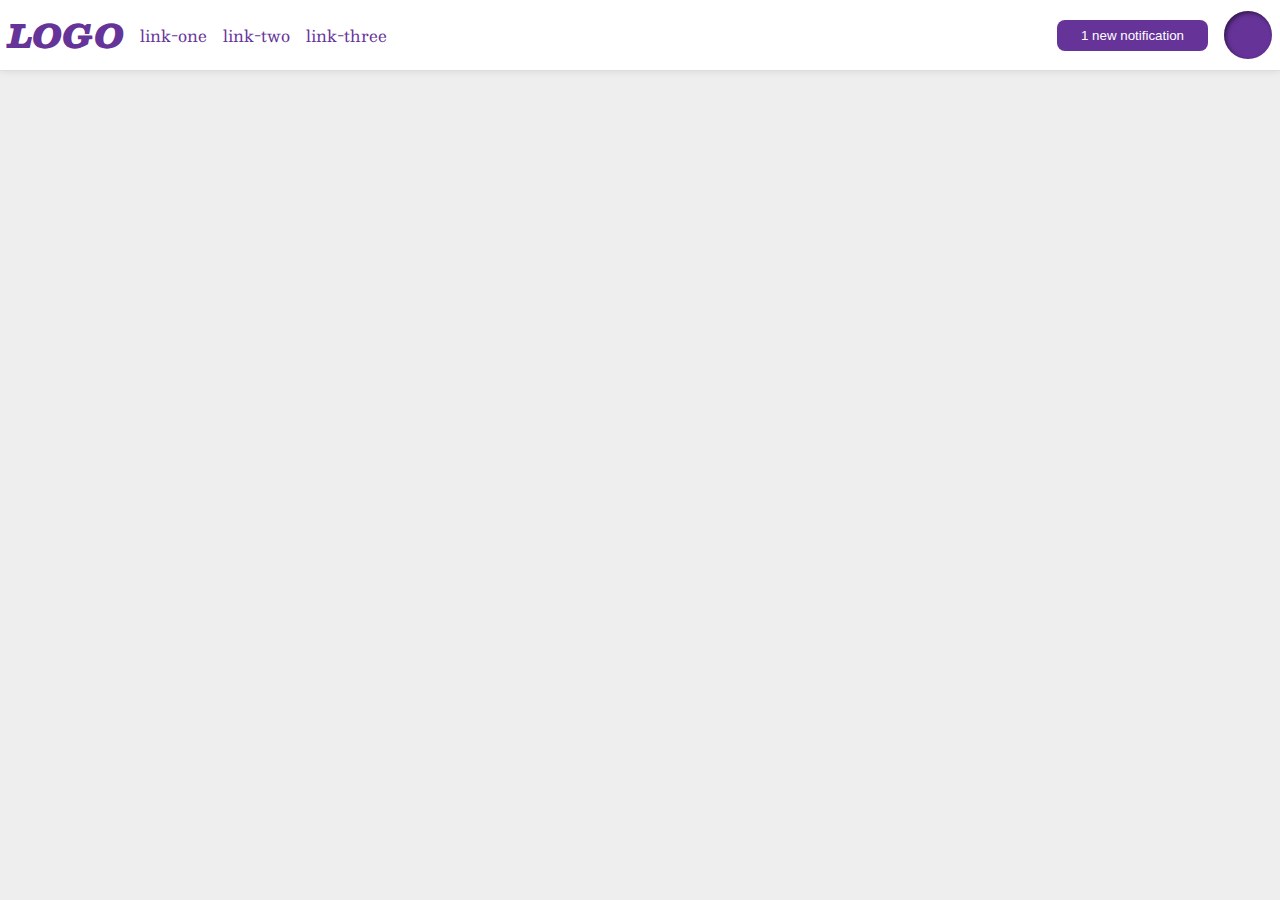
<file: flex/03-flex-header-2/index.html>
<!DOCTYPE html>
<html lang="en">
  <head>
    <meta charset="UTF-8" />
    <meta http-equiv="X-UA-Compatible" content="IE=edge" />
    <meta name="viewport" content="width=device-width, initial-scale=1.0" />
    <title>Flex Header 2</title>
    <link rel="stylesheet" href="style.css" />
  </head>
  <body>
    <div class="header">
      <div class="left">
        <div class="logo">LOGO</div>
        <ul class="links">
          <li><a href="https://google.com">link-one</a></li>
          <li><a href="https://google.com">link-two</a></li>
          <li><a href="https://google.com">link-three</a></li>
        </ul>
      </div>
      <div class="right">
        <button class="notifications">1 new notification</button>
        <div class="profile-image"></div>
      </div>
    </div>
  </body>
</html>
</file>
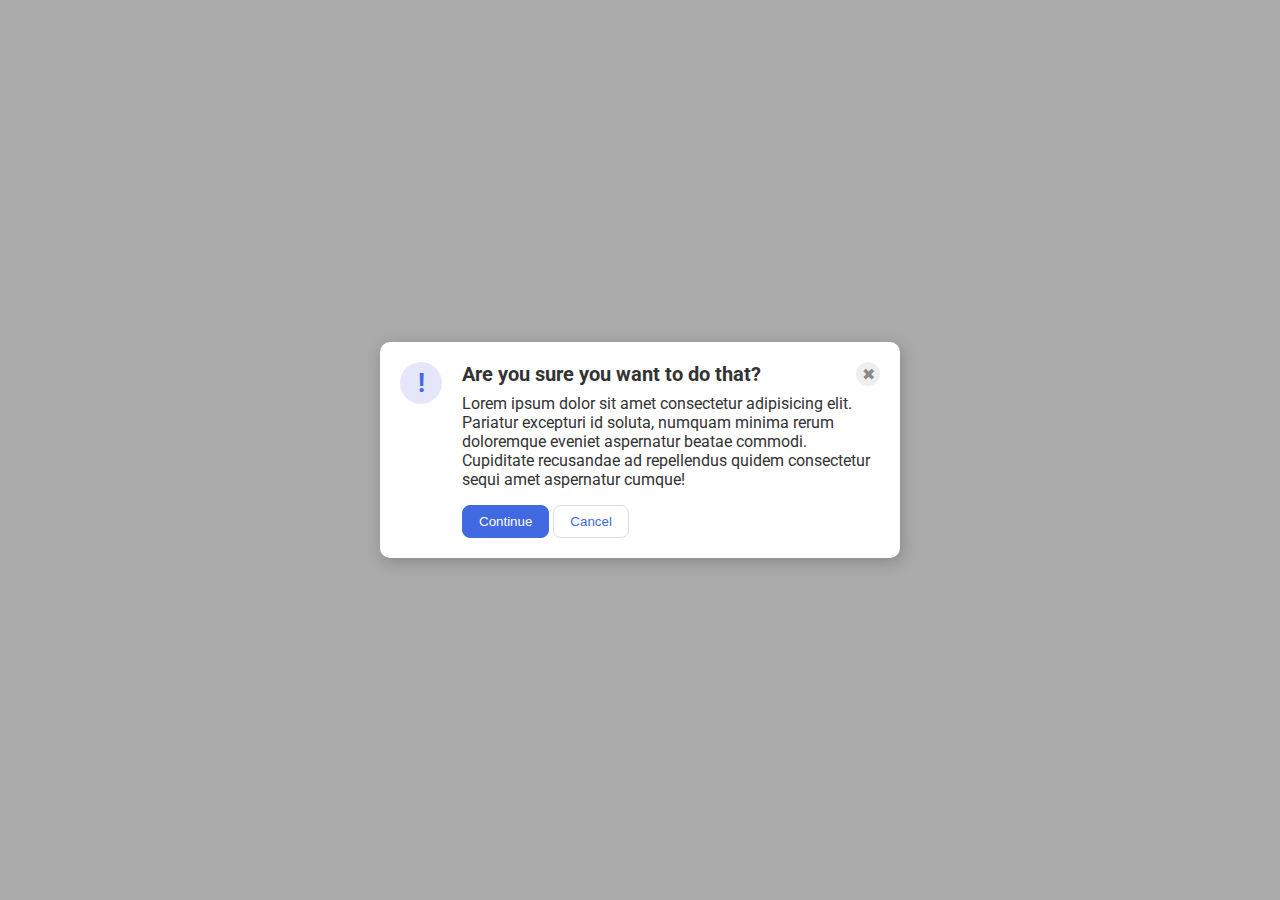
<file: flex/05-flex-modal/index.html>
<!DOCTYPE html>
<html lang="en">
  <head>
    <meta charset="UTF-8" />
    <meta http-equiv="X-UA-Compatible" content="IE=edge" />
    <meta name="viewport" content="width=device-width, initial-scale=1.0" />
    <link rel="stylesheet" href="style.css" />
    <title>Modal</title>
  </head>
  <body>
    <div class="modal">
      <div class="icon">!</div>
      <div class="container">
        <div class="header">
          Are you sure you want to do that?
          <button class="close-button">✖</button>
        </div>

        <div class="text">
          Lorem ipsum dolor sit amet consectetur adipisicing elit. Pariatur
          excepturi id soluta, numquam minima rerum doloremque eveniet
          aspernatur beatae commodi. Cupiditate recusandae ad repellendus quidem
          consectetur sequi amet aspernatur cumque!
        </div>
        <button class="continue">Continue</button>
        <button class="cancel">Cancel</button>
      </div>
    </div>
  </body>
</html>
</file>
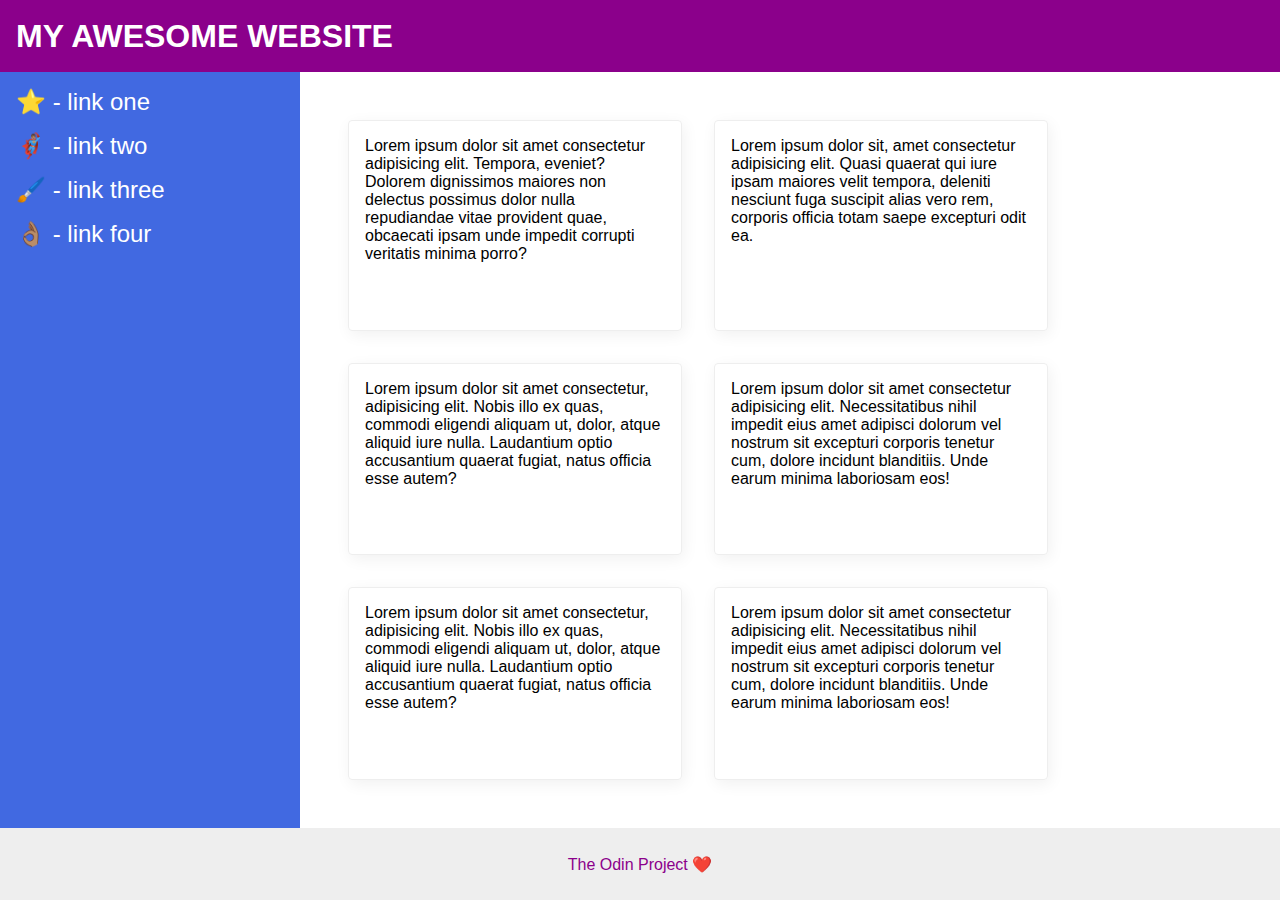
<file: flex/07-flex-layout-2/index.html>
<!DOCTYPE html>
<html lang="en">
  <head>
    <meta charset="UTF-8" />
    <meta http-equiv="X-UA-Compatible" content="IE=edge" />
    <meta name="viewport" content="width=device-width, initial-scale=1.0" />
    <title>The Holy Grail</title>
    <link rel="stylesheet" href="style.css" />
  </head>
  <body>
    <div class="header">MY AWESOME WEBSITE</div>

    <div class="content">
      <div class="sidebar">
        <ul>
          <li><a href="#">⭐ - link one</a></li>
          <li><a href="#">🦸🏽‍♂️ - link two</a></li>
          <li><a href="#">🖌️ - link three</a></li>
          <li><a href="#">👌🏽 - link four</a></li>
        </ul>
      </div>

      <div class="card-container">
        <div class="card">
          Lorem ipsum dolor sit amet consectetur adipisicing elit. Tempora,
          eveniet? Dolorem dignissimos maiores non delectus possimus dolor nulla
          repudiandae vitae provident quae, obcaecati ipsam unde impedit
          corrupti veritatis minima porro?
        </div>
        <div class="card">
          Lorem ipsum dolor sit, amet consectetur adipisicing elit. Quasi
          quaerat qui iure ipsam maiores velit tempora, deleniti nesciunt fuga
          suscipit alias vero rem, corporis officia totam saepe excepturi odit
          ea.
        </div>
        <div class="card">
          Lorem ipsum dolor sit amet consectetur, adipisicing elit. Nobis illo
          ex quas, commodi eligendi aliquam ut, dolor, atque aliquid iure nulla.
          Laudantium optio accusantium quaerat fugiat, natus officia esse autem?
        </div>
        <div class="card">
          Lorem ipsum dolor sit amet consectetur adipisicing elit.
          Necessitatibus nihil impedit eius amet adipisci dolorum vel nostrum
          sit excepturi corporis tenetur cum, dolore incidunt blanditiis. Unde
          earum minima laboriosam eos!
        </div>
        <div class="card">
          Lorem ipsum dolor sit amet consectetur, adipisicing elit. Nobis illo
          ex quas, commodi eligendi aliquam ut, dolor, atque aliquid iure nulla.
          Laudantium optio accusantium quaerat fugiat, natus officia esse autem?
        </div>
        <div class="card">
          Lorem ipsum dolor sit amet consectetur adipisicing elit.
          Necessitatibus nihil impedit eius amet adipisci dolorum vel nostrum
          sit excepturi corporis tenetur cum, dolore incidunt blanditiis. Unde
          earum minima laboriosam eos!
        </div>
      </div>
    </div>

    <div class="footer">The Odin Project ❤️</div>
  </body>
</html>
</file>
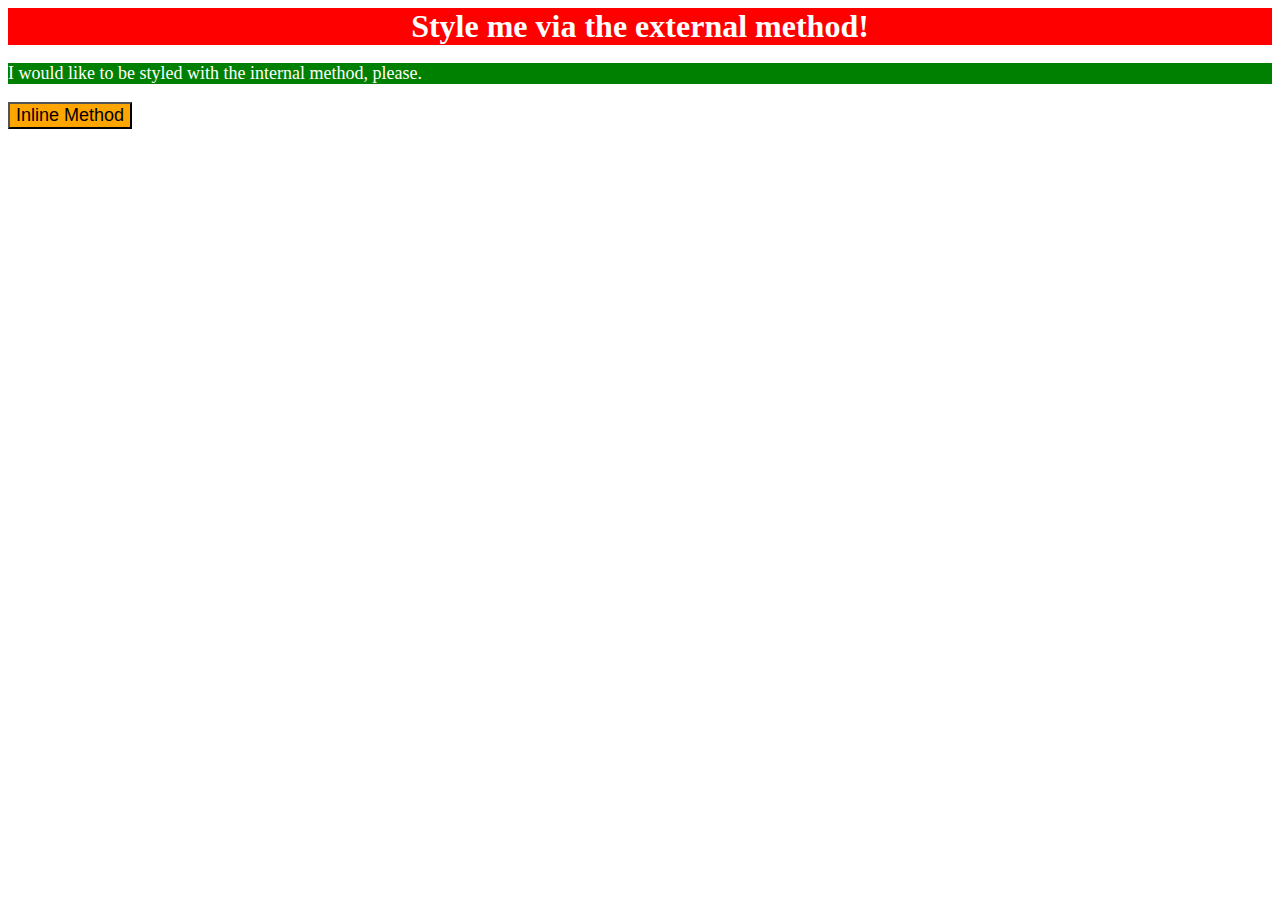
<file: foundations/01-css-methods/index.html>
<!DOCTYPE html>
<html lang="en">
  <head>
    <link rel="stylesheet" href="css/styles.css" />
    <style>
      p {
        background-color: green;
        color: white;
        font-size: 18px;
      }
    </style>
    <meta charset="UTF-8" />
    <meta http-equiv="X-UA-Compatible" content="IE=edge" />
    <meta name="viewport" content="width=device-width, initial-scale=1.0" />
    <title>Methods for Adding CSS</title>
  </head>
  <body>
    <div>Style me via the external method!</div>
    <p>I would like to be styled with the internal method, please.</p>
    <button style="background-color: orange; font-size: 18px">
      Inline Method
    </button>
  </body>
</html>
</file>
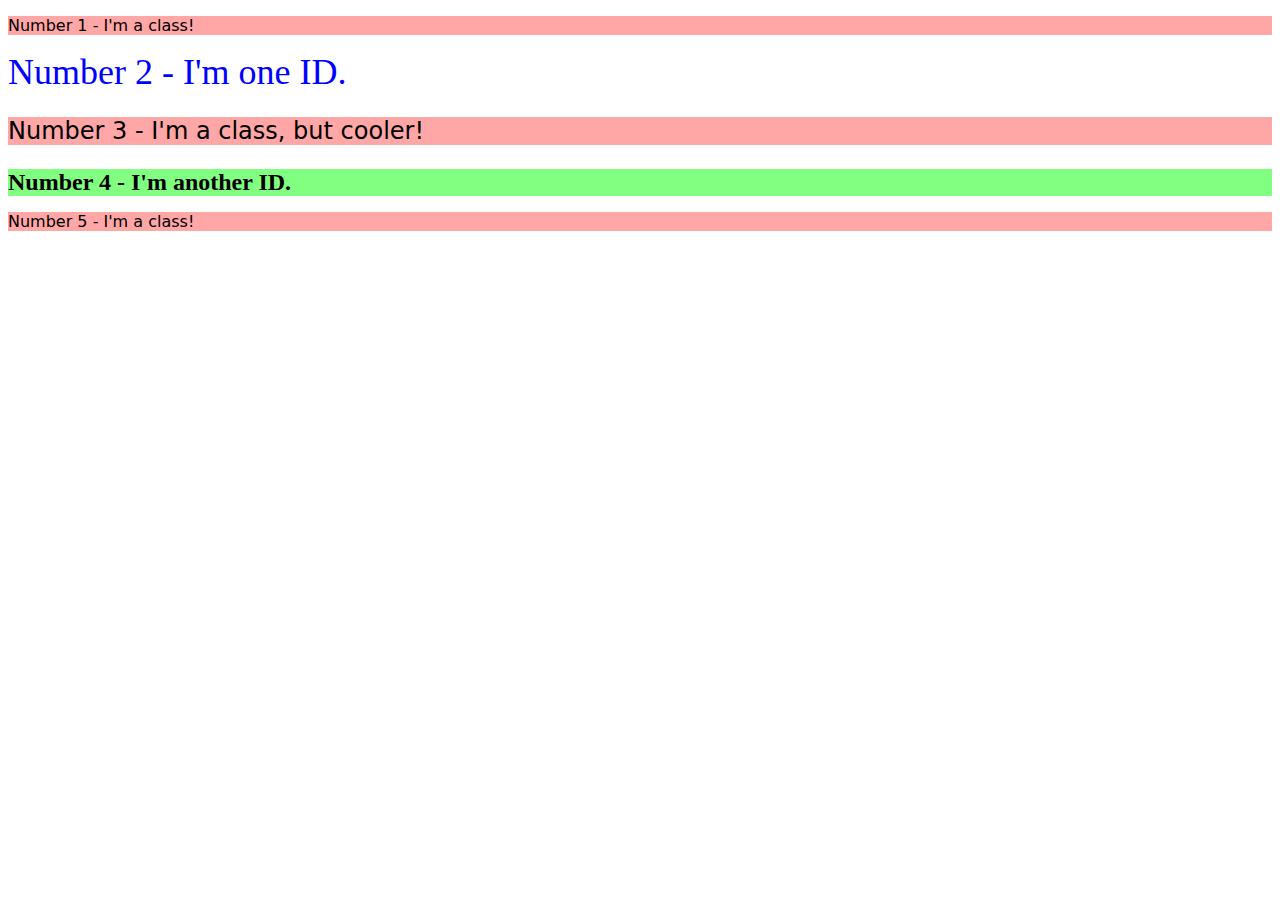
<file: foundations/02-class-id-selectors/index.html>
<!DOCTYPE html>
<html lang="en">
  <head>
    <meta charset="UTF-8" />
    <meta http-equiv="X-UA-Compatible" content="IE=edge" />
    <meta name="viewport" content="width=device-width, initial-scale=1.0" />
    <title>Class and ID Selectors</title>
    <link rel="stylesheet" href="style.css" />
  </head>
  <body>
    <p class="odd">Number 1 - I'm a class!</p>
    <div id="blue">Number 2 - I'm one ID.</div>
    <p class="odd cooler">Number 3 - I'm a class, but cooler!</p>
    <div id="green">Number 4 - I'm another ID.</div>
    <p class="odd">Number 5 - I'm a class!</p>
  </body>
</html>
</file>
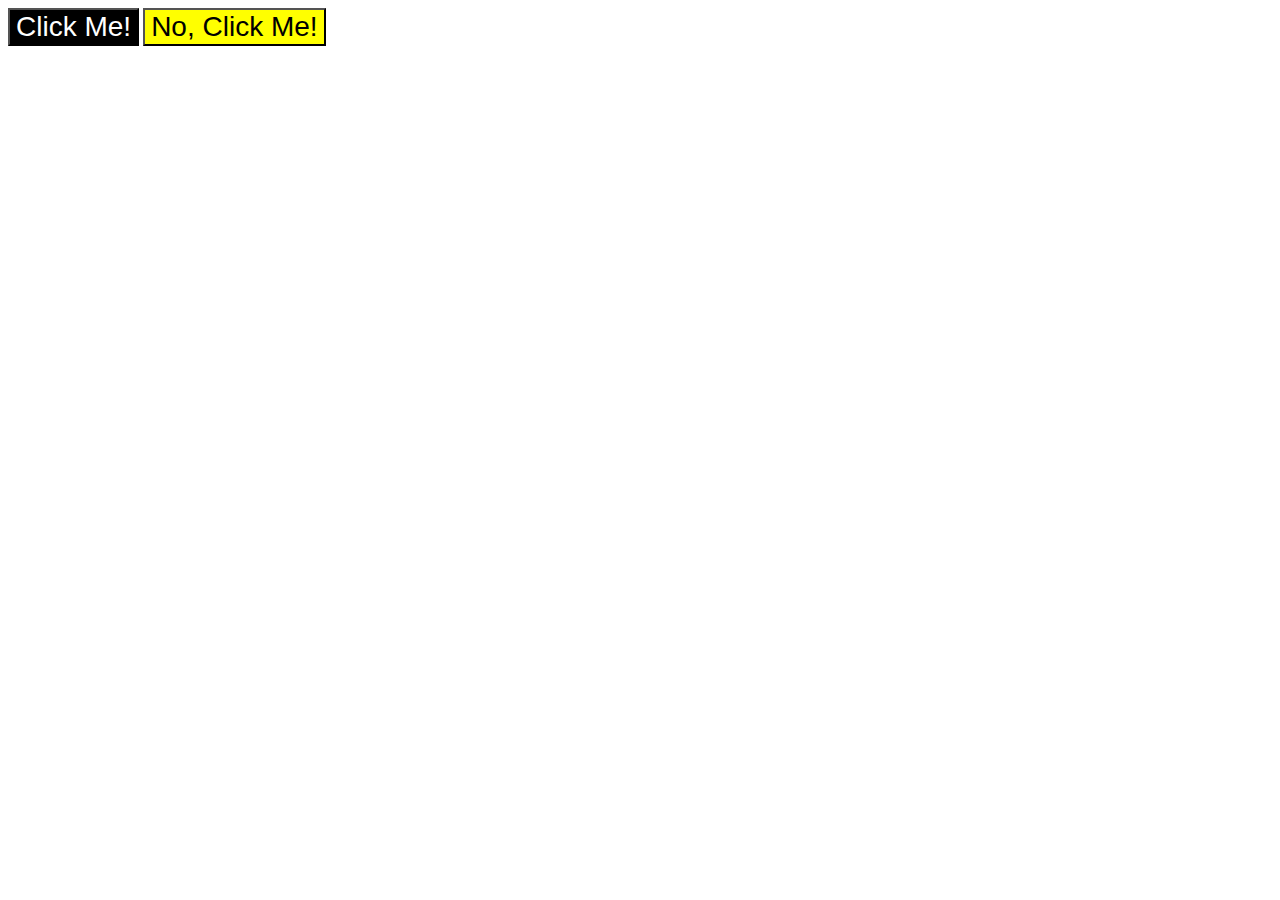
<file: foundations/03-grouping-selectors/index.html>
<!DOCTYPE html>
<html lang="en">
  <head>
    <meta charset="UTF-8" />
    <meta http-equiv="X-UA-Compatible" content="IE=edge" />
    <meta name="viewport" content="width=device-width, initial-scale=1.0" />
    <title>Grouping Selectors</title>
    <link rel="stylesheet" href="style.css" />
  </head>
  <body>
    <button class="black">Click Me!</button>
    <button class="yellow">No, Click Me!</button>
  </body>
</html>
</file>
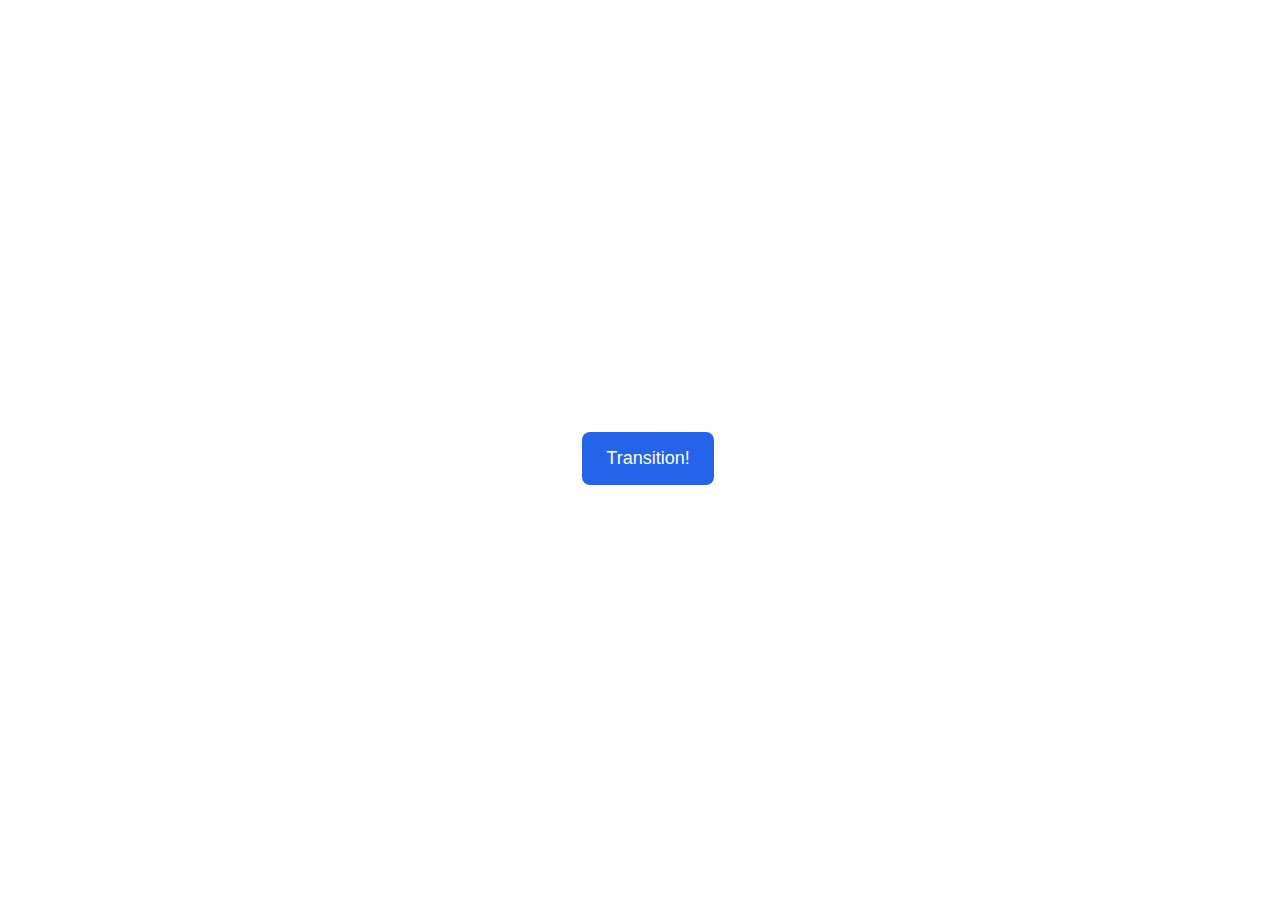
<file: advanced-html-css/animation/01-button-hover/index.html>
<!DOCTYPE html>
<html lang="en">
  <head>
    <meta charset="UTF-8" />
    <meta http-equiv="X-UA-Compatible" content="IE=edge" />
    <meta name="viewport" content="width=device-width, initial-scale=1.0" />
    <title>Button Hover</title>
    <link rel="stylesheet" href="style.css" />
  </head>
  <body>
    <div id="transition-container">
      <button>Transition!</button>
    </div>
  </body>
</html>
</file>
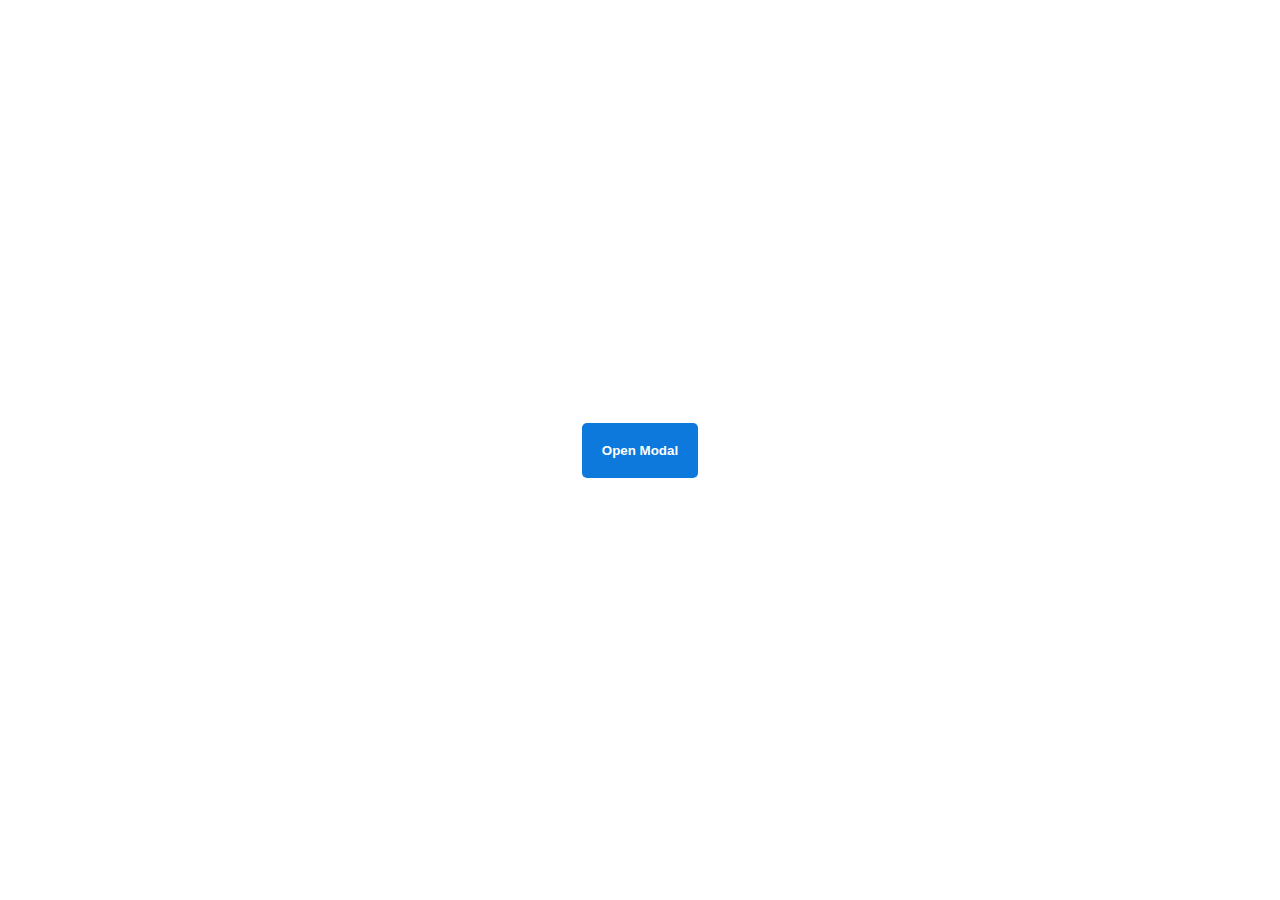
<file: advanced-html-css/animation/02-pop-up/index.html>
<!DOCTYPE html>
<html lang="en">
  <head>
    <meta charset="UTF-8" />
    <meta http-equiv="X-UA-Compatible" content="IE=edge" />
    <meta name="viewport" content="width=device-width, initial-scale=1.0" />
    <title>Popup</title>
    <link rel="stylesheet" href="style.css" />
  </head>
  <body>
    <div class="backdrop"></div>
    <div class="popup-modal">
      <h1>Look at me!</h1>
      <p>I'm a pop up dialog!</p>
      <button id="close-modal">Close Modal</button>
    </div>
    <div class="button-container">
      <button id="trigger-modal">Open Modal</button>
    </div>
    <script src="script.js"></script>
  </body>
</html>
</file>
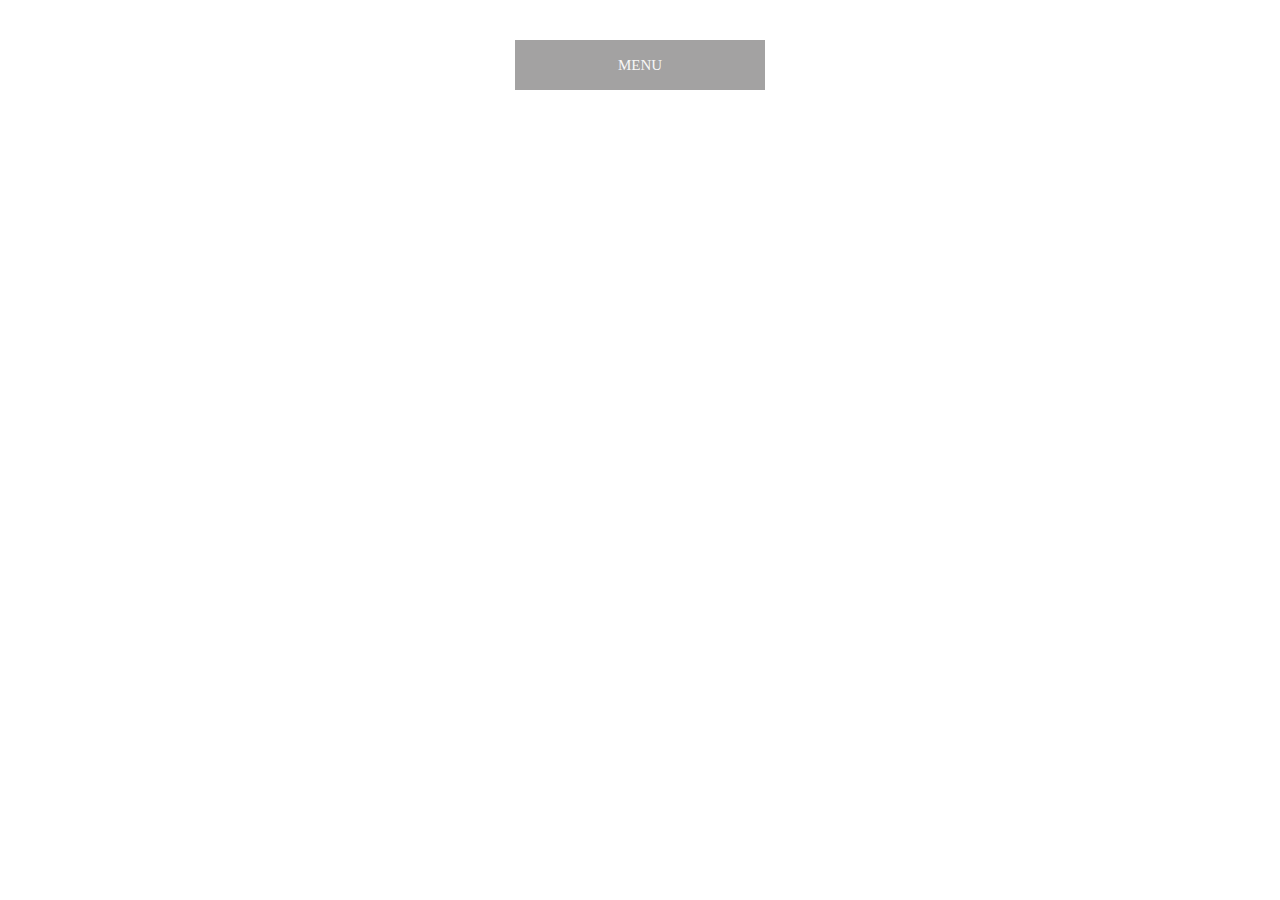
<file: advanced-html-css/animation/03-dropdown-menu/index.html>
<!DOCTYPE html>
<html lang="en">
  <head>
    <meta charset="UTF-8" />
    <meta http-equiv="X-UA-Compatible" content="IE=edge" />
    <meta name="viewport" content="width=device-width, initial-scale=1.0" />
    <title>Dropdown Menu</title>
    <link rel="stylesheet" href="style.css" />
  </head>
  <body>
    <div class="dropdown-container">
        <div class="menu-title">MENU</div>
        <ul class="dropdown-menu">
            <li>ITEM 1</li>
            <li>ITEM 2</li>
            <li>ITEM 3</li>
            <li>ITEM 4</li>
            <li>ITEM 5</li>
        </ul>
    </div>
    <script src="script.js"></script>
  </body>
</html>
</file>
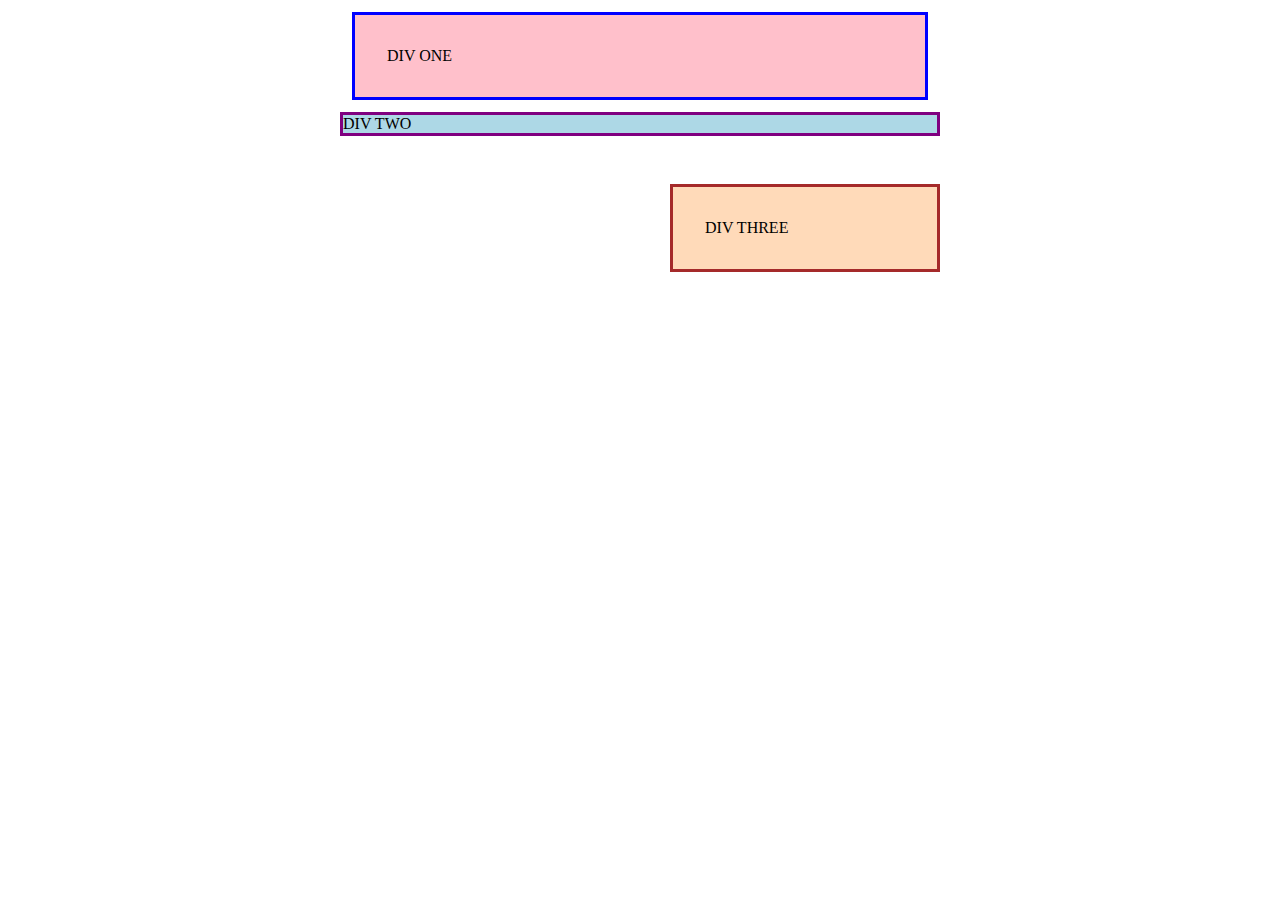
<file: foundations/block-and-inline/01-margin-and-padding-1/index.html>
<!DOCTYPE html>
<html lang="en">
  <head>
    <meta charset="UTF-8">
    <meta http-equiv="X-UA-Compatible" content="IE=edge">
    <meta name="viewport" content="width=device-width, initial-scale=1.0">
    <title>Margin and Padding exercise</title>
    <link rel="stylesheet" href="style.css">
  </head>
  <body>
    <div class="one">
      DIV ONE
    </div>
    <div class="two">
      DIV TWO
    </div>
    <div class="three">
      DIV THREE
    </div>
  </body>
</html>
</file>
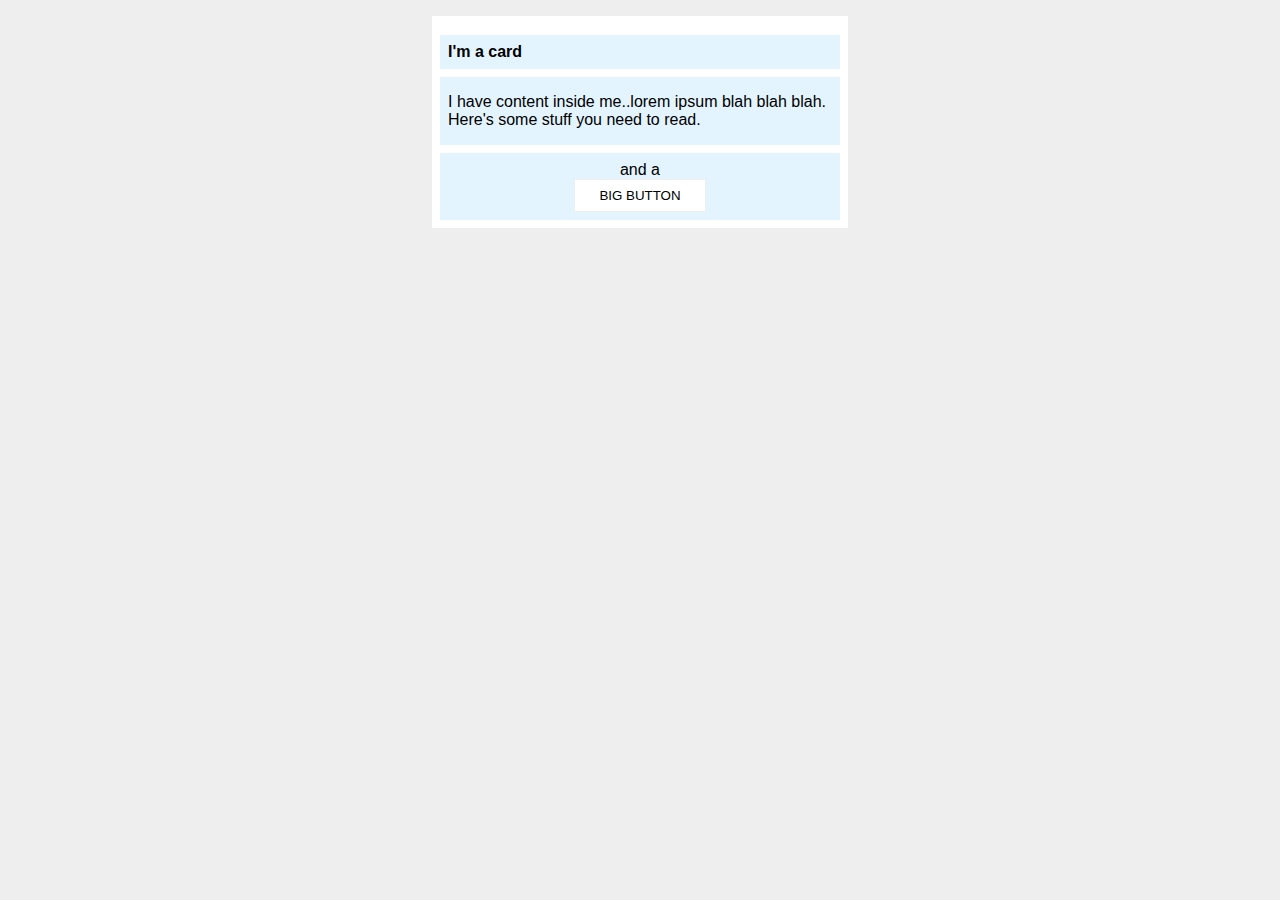
<file: foundations/block-and-inline/02-margin-and-padding-2/index.html>
<!DOCTYPE html>
<html lang="en">
  <head>
    <meta charset="UTF-8">
    <meta http-equiv="X-UA-Compatible" content="IE=edge">
    <meta name="viewport" content="width=device-width, initial-scale=1.0">
    <title>Margin and Padding exercise 2</title>
    <link rel="stylesheet" href="style.css">
  </head>
  <body>
    <div class="card">
      <h1 class="title">I'm a card</h1>
      <div class="content">I have content inside me..lorem ipsum blah blah blah. Here's some stuff you need to read.</div>
      <div class="button-container">and a <button>BIG BUTTON</button></div>
    </div>
  </body>
</html>
</file>
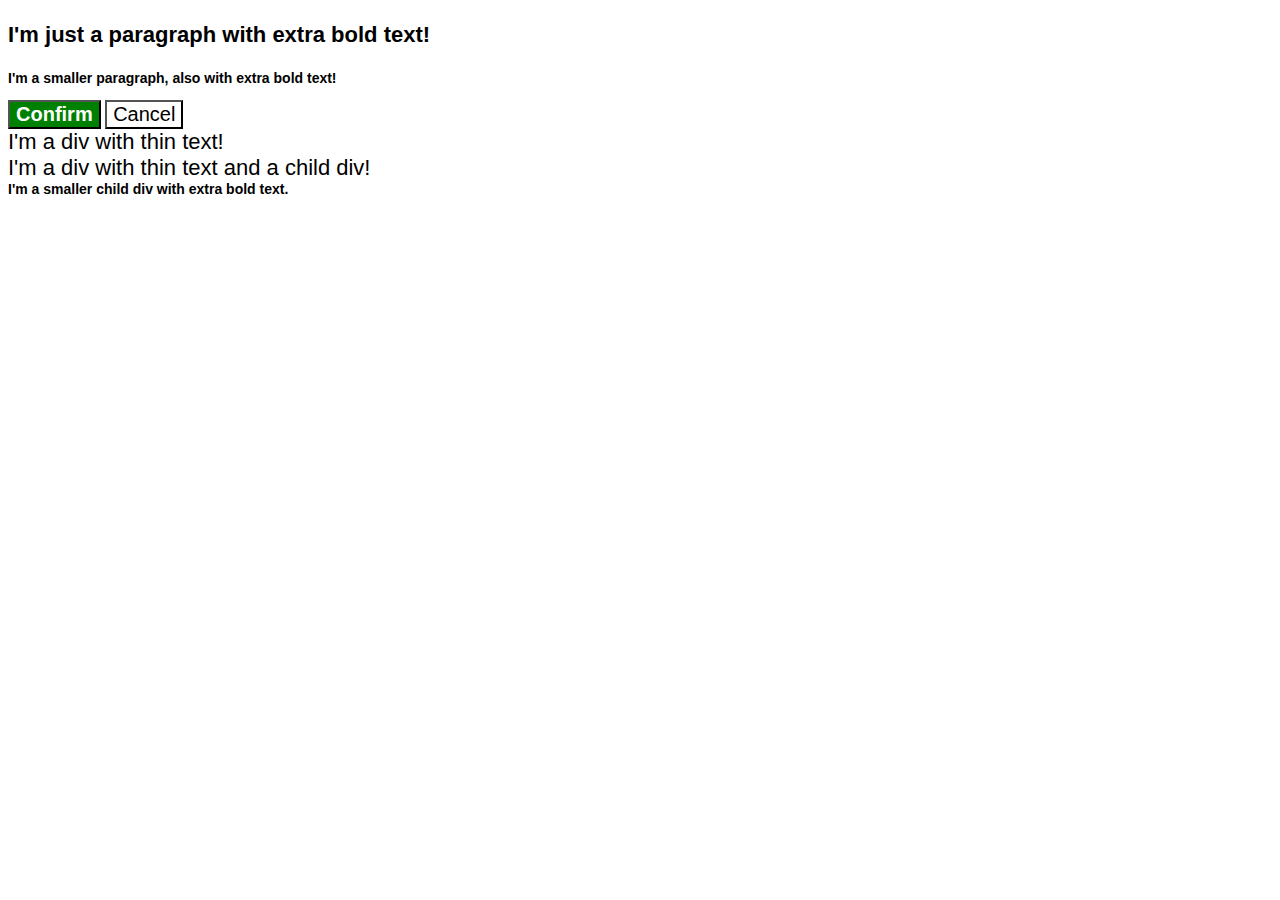
<file: foundations/cascade/01-cascade-fix/index.html>
<!DOCTYPE html>
<html lang="en">
  <head>
    <meta charset="UTF-8">
    <meta http-equiv="X-UA-Compatible" content="IE=edge">
    <meta name="viewport" content="width=device-width, initial-scale=1.0">
    <title>Fix the Cascade</title>
    <link rel="stylesheet" href="style.css">
  </head>
  <body>
    <p class="para">I'm just a paragraph with extra bold text!</p>
    <p class="para small-para">I'm a smaller paragraph, also with extra bold text!</p>

    <button id="confirm-button" class="button confirm">Confirm</button>
    <button id="cancel-button" class="button cancel">Cancel</button>

    <div class="text">I'm a div with thin text!</div>
    <div class="text">I'm a div with thin text and a child div!
      <div class="text child">I'm a smaller child div with extra bold text.</div>
    </div>
  </body>
</html>
</file>
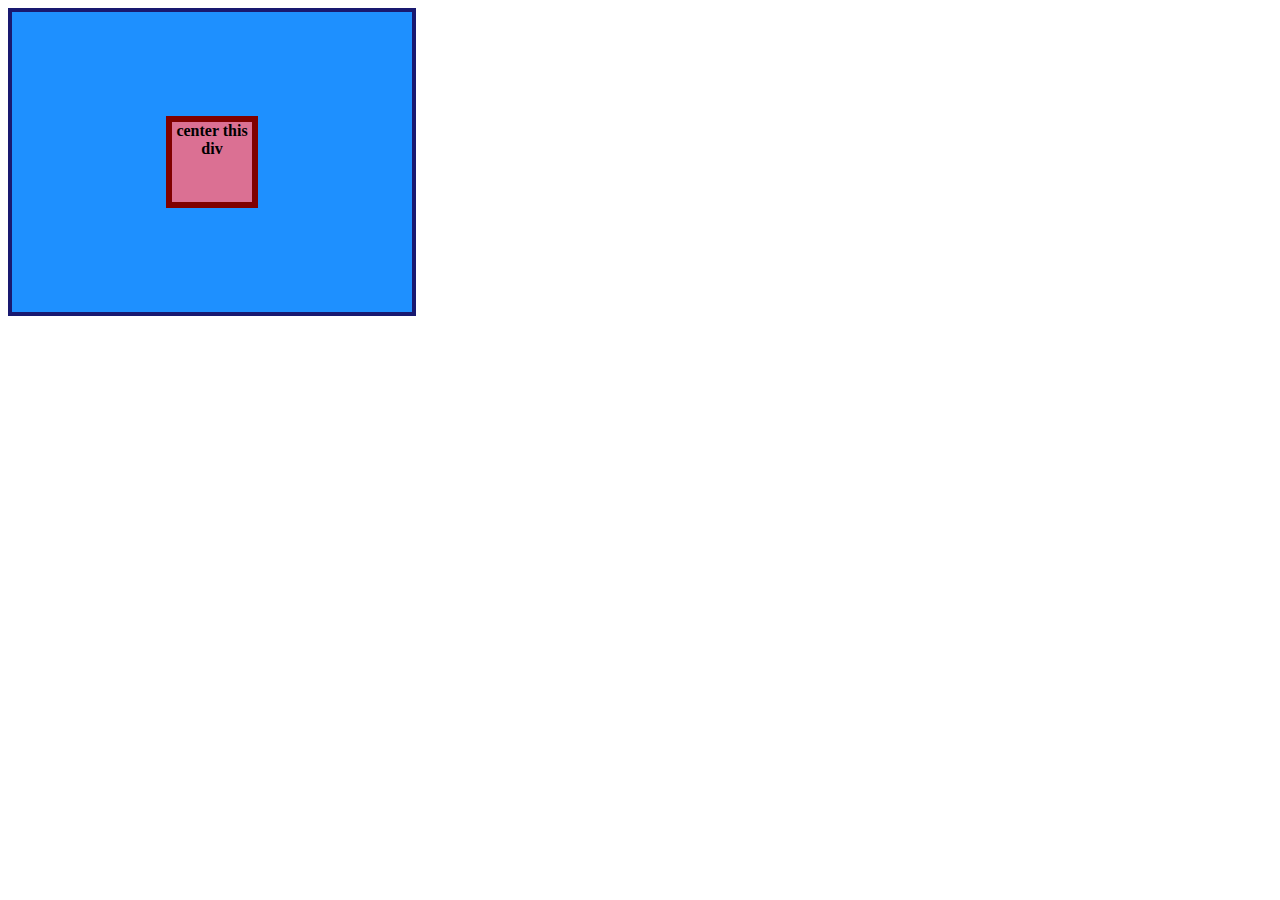
<file: foundations/flex/01-flex-center/index.html>
<!DOCTYPE html>
<html lang="en">
  <head>
    <meta charset="UTF-8">
    <meta http-equiv="X-UA-Compatible" content="IE=edge">
    <meta name="viewport" content="width=device-width, initial-scale=1.0">
    <title>CENTER THIS DIV</title>
    <link rel="stylesheet" href="style.css">
  </head>
  <body>
    <div class="container">
      <div class="box">center this div</div>
    </div>
  </body>
</html>
</file>
<file: flex/03-flex-header-2/style.css>
/* this is some magical font-importing.  
you'll learn about it later. */
@import url('https://fonts.googleapis.com/css2?family=Besley:ital,wght@0,400;1,900&display=swap');

body {
  margin: 0;
  background: #eee;
  font-family: Besley, serif;
}

.header {
  background: white;
  border-bottom: 1px solid #ddd;
  box-shadow: 0 0 8px rgba(0,0,0,.1);
  display: flex;
  align-items: center;
  padding: 8px;
  justify-content: space-between;
}

.profile-image {
  background: rebeccapurple;
  box-shadow: inset 2px 2px 4px rgba(0,0,0,.5);
  border-radius: 50%;
  width: 48px;
  height: 48px;

}

.logo {
  color: rebeccapurple;
  font-size: 32px;
  font-weight: 900;
  font-style: italic;
  display: flex;
  align-items: center;
}

button {
  border: none;
  border-radius: 8px;
  background: rebeccapurple;
  color: white;
  padding: 8px 24px;
}

a {
  /* this removes the line under our links */
  text-decoration: none;
  color: rebeccapurple;
}

ul {
  list-style-type: none;
  display: flex;
  gap: 16px;
  margin: 0;
  padding: 0;
}

.left, .right{
display: flex;
align-items: center;
gap: 16px;
}
</file>
<file: flex/05-flex-modal/style.css>
@import url('https://fonts.googleapis.com/css2?family=Roboto:wght@400;700&display=swap');

html, body {
  height: 100%;
}

body {
  font-family: Roboto, sans-serif;
  margin: 0;
  background: #aaa;
  color: #333;
  /* I'll give you this one for free lol */
  display: flex;
  align-items: center;
  justify-content: center;
}

.modal {
  background: white;
  width: 480px;
  border-radius: 10px;
  box-shadow: 2px 4px 16px rgba(0,0,0,.2);
  padding: 20px;
  display: flex;
  gap: 20px;
}

.icon {
  color: royalblue;
  font-size: 26px;
  font-weight: 700;
  background: lavender;
  width: 42px;
  height: 42px;
  border-radius: 50%;
  display: flex;
  align-items: center;
  justify-content: center;
  flex-shrink: 0;

}

.close-button {
  background: #eee;
  border-radius: 50%;
  color: #888;
  font-weight: 400;
  font-size: 16px;
  height: 24px;
  width: 24px;
  display: flex;
  align-items: center;
  justify-content: center;
  border: 1px solid #eee;
  padding: 0;
}

button {
  cursor: pointer;
  padding: 8px 16px;
  border-radius: 8px;
}

button.continue {
  background: royalblue;
  border: 1px solid royalblue;
  color: white;
}

button.cancel {
  background: white;
  border: 1px solid #ddd;
  color: royalblue;
}

.header{
  display: flex;
  justify-content: space-between;
  align-items: center;
  font-weight: bold;
  font-size: 20px;
  margin-bottom: 8px;
}

.text {
  margin-bottom: 16px;
}
</file>
<file: flex/07-flex-layout-2/style.css>
body {
  font-family: -apple-system, BlinkMacSystemFont, 'Segoe UI', Roboto, Oxygen, Ubuntu, Cantarell, 'Open Sans', 'Helvetica Neue', sans-serif;
  margin: 0;
  min-height: 100vh;
  display: flex;
  flex-direction: column;
}

.header {
  height: 72px;
  background: darkmagenta;
  color: white;
  display: flex;
  align-items: center;
  padding: 0 16px;
  font-size: 32px;
  font-weight: 900;
}

.footer {
  height: 72px;
  background: #eee;
  color: darkmagenta;
}

.sidebar {
  width: 300px;
  background: royalblue;
  box-sizing: border-box;
}

.card {
  border: 1px solid #eee;
  box-shadow: 2px 4px 16px rgba(0,0,0,.06);
  border-radius: 4px;
}

.content{
  flex: 1;
  display: flex;
}

.sidebar{
  flex-shrink: 0;
  padding: 16px;
}

ul {
  list-style-type: none;
  margin: 0;
  padding: 0;
}

li {
  margin-bottom: 16px;
}

a {
  color: white;
  text-decoration: none;
  font-size: 24px;
}

.card-container{
  padding: 48px;
  display: flex;
  flex-wrap: wrap;
  gap: 32px;
}

.card{
  padding: 16px;
  width: 300px;
}

.footer {
  display: flex;
  align-items: center;
  justify-content: center;
}
</file>
<file: foundations/01-css-methods/css/styles.css>
div {
    background-color: red;
    color: white;
    font-size: 32px;
    text-align: center;
    font-weight: bold;
}
</file>
<file: foundations/02-class-id-selectors/style.css>
.odd{
    background-color: #ffa7a7;
    font-family: Verdana, 'DejaVu Sans', sans-serif;
}

.odd.cooler{
    font-size: 24px;
}

#blue{
    color: blue;
    font-size: 36px;
}

#green{
    background-color: rgb(128, 255, 128);
    font-size: 24px;
    font-weight: bold;
}
</file>
<file: foundations/03-grouping-selectors/style.css>
.black,
.yellow{
    font-size: 28px;
    font-family: Helvetica,'Times New Roman' sans-serif;
}

.black{
    background-color: #000000;
    color: #ffffff;
}

.yellow{
    background-color: #ffff00;
}
</file>
<file: advanced-html-css/animation/01-button-hover/style.css>
#transition-container {
  width: 100vw;
  height: 100vh;
  display: flex;
  flex-direction: column;
  justify-content: center;
  align-items: center;
  font-family: Arial, sans-serif;
}

button {
  border-radius: 8px;
  border: none;
  background-color: #2563eb;
  color: white;
  font-size: 18px;
  padding: 16px 24px;
  text-align: center;
}
</file>
<file: advanced-html-css/animation/02-pop-up/style.css>
* {
  padding: 0;
  margin: 0;
}

body {
  overflow: hidden;
}

.button-container {
  width: 100vw;
  height: 100vh;
  background-color: #ffffff;
  opacity: 100%;
  display: flex;
  align-items: center;
  justify-content: center;
}

button {
  padding: 20px;
  color: #ffffff;
  background-color: #0e79dd;
  border: none;
  border-radius: 5px;
  font-weight: 600;
}

.popup-modal {
  padding: 32px 64px;
  background-color: white;
  border: 1px solid black;
  border-radius: 10px;
  position: fixed;
  top: 50%;
  left: 50%;
  transform-origin: center;
  transform: translate(-50%, -50%);
  pointer-events: none;
  opacity: 0%;
  text-align: center;
}

.popup-modal p {
  margin-bottom: 24px;
}

.backdrop {
  pointer-events: none;
  position: fixed;
  inset: 0;
  background: #000;
  opacity: 0%;
}

.popup-modal.show {
  opacity: 100%;
  pointer-events: all;
}

.backdrop.show {
  opacity: 30%;
}
</file>
<file: advanced-html-css/animation/03-dropdown-menu/style.css>
.dropdown-container {
  max-width: 250px;
  margin: 40px auto;
  text-align: center;
  line-height: 50px;
  font-size: 15px;
  color: rgb(247, 247, 247);
  cursor: pointer;
}

.menu-title {
  background-color: rgb(163, 162, 162);
}

.dropdown-menu {
  list-style: none;
  padding: 0;
  margin: 0;
  background-color: rgb(99, 97, 97);

  display: none;
}

ul.dropdown-menu li:hover {
  background: rgb(47, 46, 46);
}

.visible {
  display: block;
}
</file>
<file: foundations/block-and-inline/01-margin-and-padding-1/style.css>
body {
  max-width: 600px;
  margin: 0 auto;
}

.one {
  background: pink;
  border: 3px solid blue;
  /* CHANGE ME */
  padding: 32px;
  margin: 12px;
}

.two {
  background: lightblue;
  border: 3px solid purple;
  /* CHANGE ME */
  margin-bottom: 48px;
}

.three {
  background: peachpuff;
  border: 3px solid brown;
  width: 200px;
  /* CHANGE ME */
  padding: 32px;
  margin-left: auto;
}
</file>
<file: foundations/block-and-inline/02-margin-and-padding-2/style.css>
body {
  background: #eee;
  font-family: sans-serif;
}

.card {
  width: 400px;
  background: #fff;
  margin: 16px auto;
  padding: 8px;
}

.title {
  background: #e3f4ff;
  font-size: 16px;
  margin-bottom: 8px;
  padding: 8px;
}

.content {
  background: #e3f4ff;
  padding: 16px 8px;
  margin-bottom: 8px;
}

.button-container {
  background: #e3f4ff;
  text-align: center;
  padding: 8px;
  
}

button {
  background: white;
  border: 1px solid #eee;
  display: block;
  margin: auto;
  padding: 8px 24px;
}
</file>
<file: foundations/cascade/01-cascade-fix/style.css>
body {
  font-family: Arial, Helvetica, sans-serif;
}

.para.small-para {
  color: hsl(0, 0%, 0%);
  font-weight: 800;
  font-size: 14px;
}

.para {
  font-size: 22px;
  color: hsl(0, 0%, 0%);
  font-weight: 800;
}

.button.confirm {
  background: green;
  color: white;
  font-weight: bold;
} 

.button {
  background-color: rgb(255, 255, 255);
  color: rgb(0, 0, 0);
  font-size: 20px;
}

.text.child {
  color: rgb(0, 0, 0);
  font-weight: 800;
  font-size: 14px;
}

div.text {
  color: rgb(0, 0, 0);
  font-size: 22px;
  font-weight: 100;
}
</file>
<file: foundations/flex/01-flex-center/style.css>
.container {
  background: dodgerblue;
  border: 4px solid midnightblue;
  width: 400px;
  height: 300px;
  display: flex;
  justify-content: center;
  align-items: center;
}

.box {
  background: palevioletred;
  font-weight: bold;
  text-align: center;
  border: 6px solid maroon;
  width: 80px;
  height: 80px;
 
}
</file>
